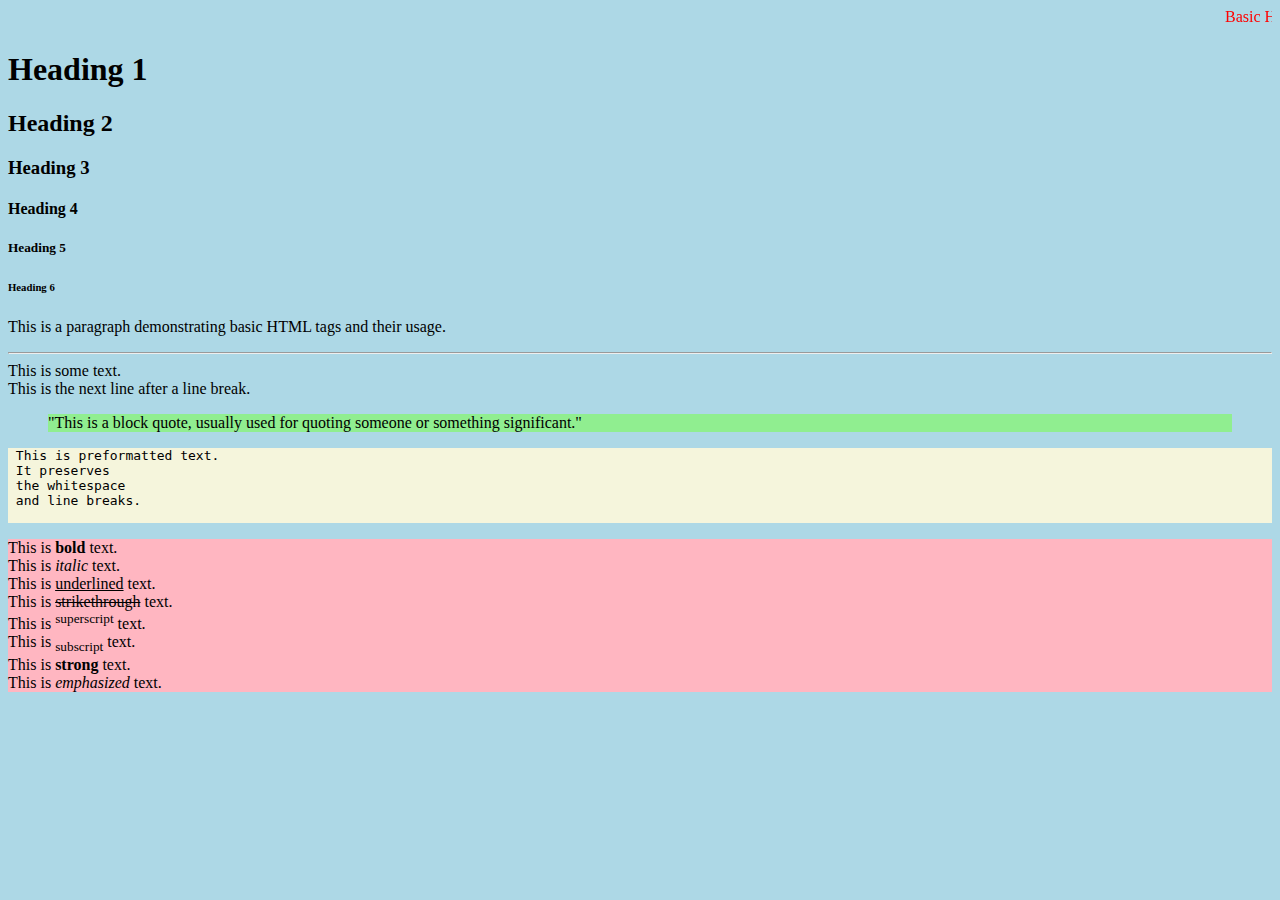
<file: 1/index.html>
<!DOCTYPE html>
<html lang="en">

<head>
  <meta charset="UTF-8">
  <meta name="viewport" content="width=device-width, initial-scale=1.0">
  <title>My First Web Page</title>
</head>

<body style="background-color: lightblue;">

  <marquee style="color: red;">Basic HTML Tags</marquee>

  <h1>Heading 1</h1>
  <h2>Heading 2</h2>
  <h3>Heading 3</h3>
  <h4>Heading 4</h4>
  <h5>Heading 5</h5>
  <h6>Heading 6</h6>
  <p>This is a paragraph demonstrating basic HTML tags and their usage.</p>
  <hr>
  This is some text. <br> This is the next line after a line break.
  <blockquote style="background-color: lightgreen;">
    "This is a block quote, usually used for quoting someone or something significant."
  </blockquote>
  <pre style="background-color: beige;">
 This is preformatted text.
 It preserves
 the whitespace
 and line breaks.
 </pre>
  <p style="background-color: lightpink;">
    This is <b>bold</b> text. <br>
    This is <i>italic</i> text. <br>
    This is <u>underlined</u> text. <br>
    This is <strike>strikethrough</strike> text. <br>
    This is <sup>superscript</sup> text. <br>
    This is <sub>subscript</sub> text. <br>
    This is <strong>strong</strong> text. <br>
    This is <em>emphasized</em> text.
  </p>
</body>

</html>
</file>
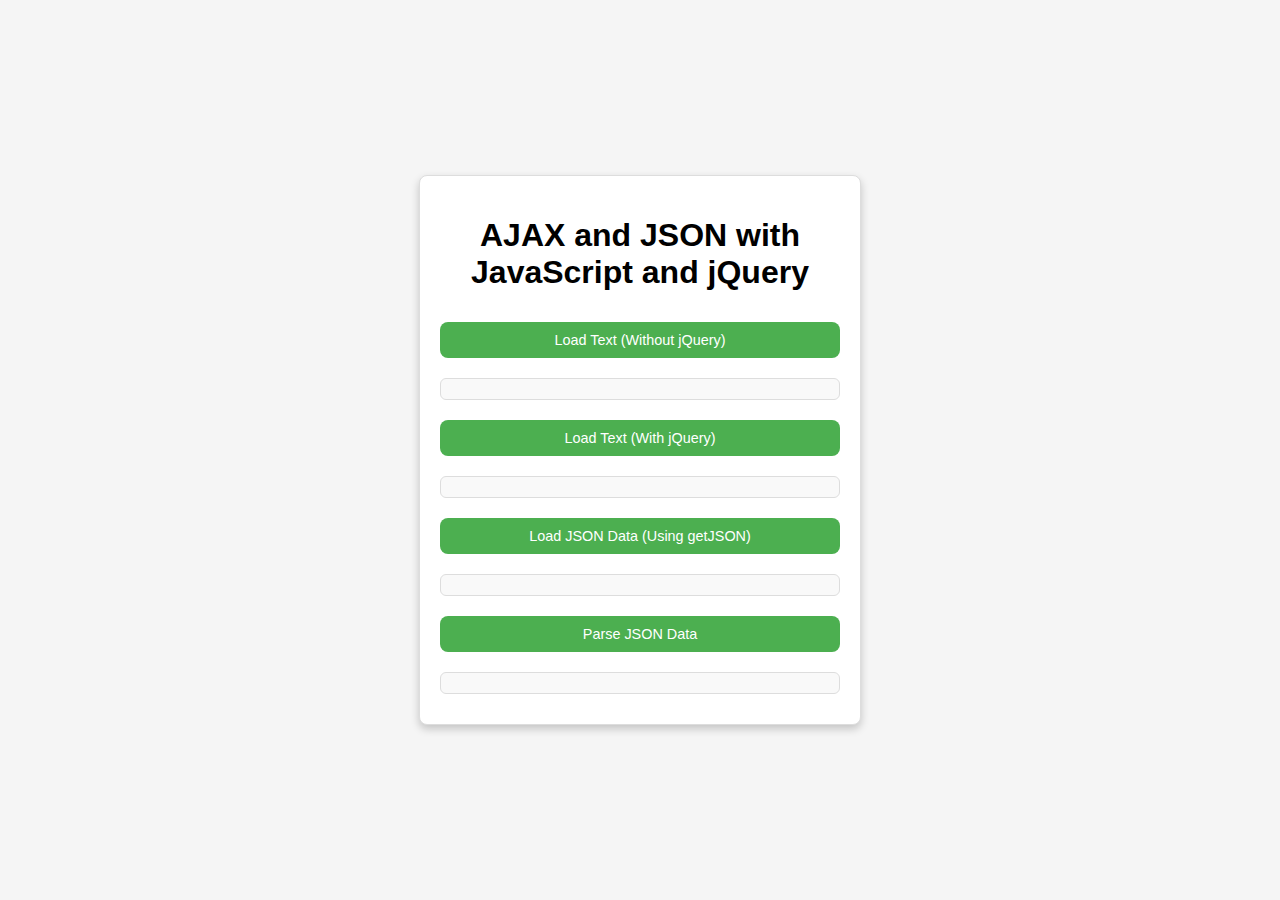
<file: 10/index.html>
<!DOCTYPE html>
<html lang="en">

<head>
  <meta charset="UTF-8">
  <meta name="viewport" content="width=device-width, initial-scale=1.0">
  <title>AJAX and JSON Examples</title>
  <link rel="stylesheet" href="styles.css">
  <script src="https://code.jquery.com/jquery-3.6.0.min.js"></script>
  <script src="script.js" defer></script>
</head>

<body>
  <div class="container">
    <h1>AJAX and JSON with JavaScript and jQuery</h1>
    <!-- Vanilla JavaScript AJAX -->
    <button onclick="loadTextWithoutJQuery()">Load Text (Without jQuery)</button>
    <div id="textWithoutJQuery"></div>
    <!-- jQuery AJAX -->
    <button id="loadTextWithJQuery">Load Text (With jQuery)</button>
    <div id="textWithJQuery"></div>
    <!-- jQuery getJSON() -->
    <button id="loadJson">Load JSON Data (Using getJSON)</button>
    <div id="jsonData"></div>
    <!-- JSON.parse Example -->
    <button id="parseJsonButton">Parse JSON Data</button>
    <div id="parsedJsonData"></div>
  </div>
</body>

</html>
</file>
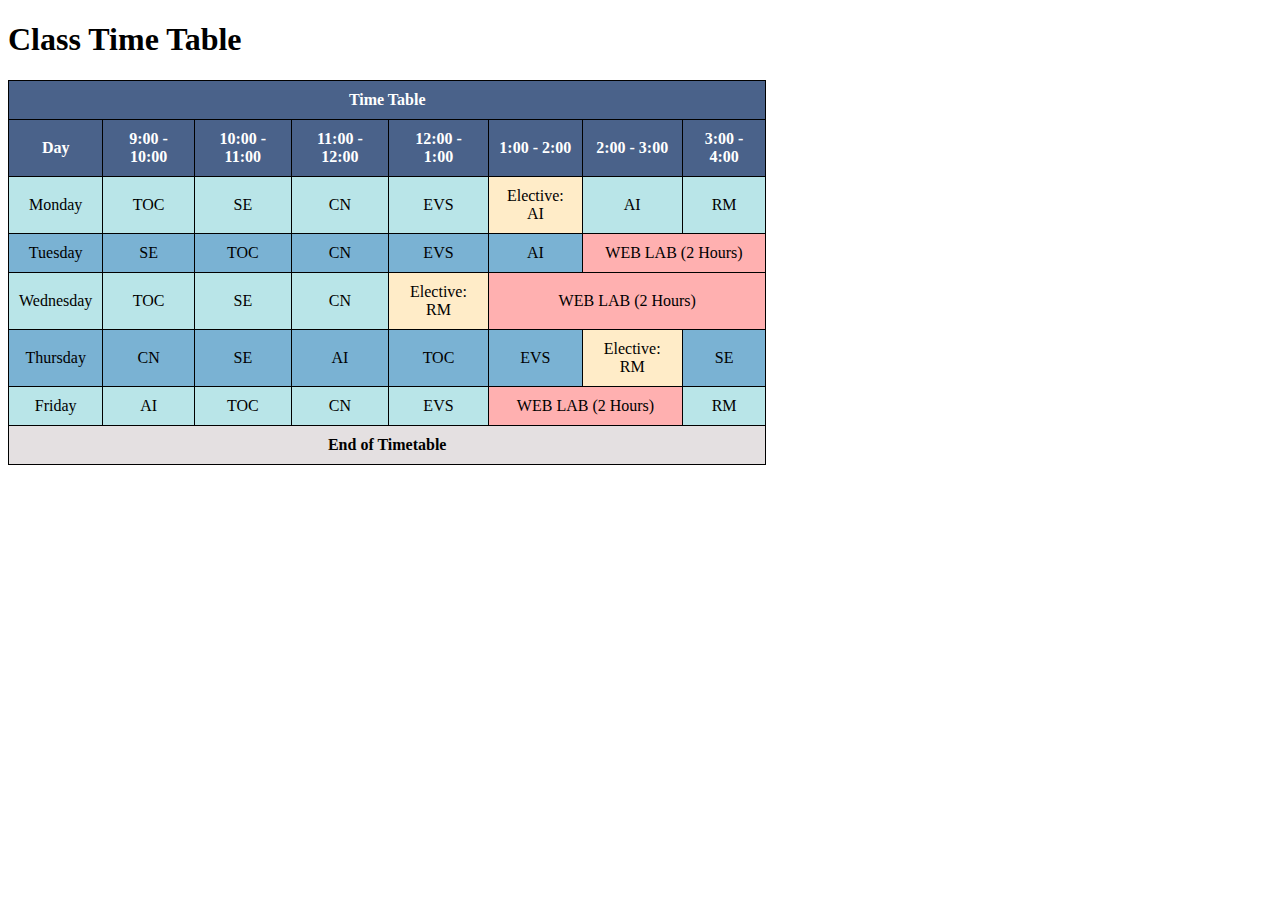
<file: 2/index.html>
<!DOCTYPE html>
<html lang="en">

<head>
  <meta charset="UTF-8">
  <meta name="viewport" content="width=device-width, initial-scale=1.0">
  <title>Time Table</title>
  <style>
    table {
      width: 60%;
      border-collapse: collapse;
      text-align: center;
    }

    th,
    td {
      border: 1px solid black;
      padding: 10px;
    }

    th {
      background-color: #4A628A;
      color: white;
    }

    tfoot td {
      background-color: #E4E0E1;
      font-weight: bold;
    }

    .lab {
      background-color: #FFB0B0;
    }

    .elective {
      background-color: #FFECC8;
    }

    tr:nth-child(even) {
      background-color: #7AB2D3;
    }

    tr:nth-child(odd) {
      background-color: #B9E5E8;
    }
  </style>
</head>

<body>
  <h1>Class Time Table</h1>
  <table>
    <thead>
      <tr>
        <th colspan="8">Time Table</th>
      </tr>
      <tr>
        <th>Day</th>
        <th>9:00 - 10:00</th>
        <th>10:00 - 11:00</th>
        <th>11:00 - 12:00</th>
        <th>12:00 - 1:00</th>
        <th>1:00 - 2:00</th>
        <th>2:00 - 3:00</th>
        <th>3:00 - 4:00</th>
      </tr>
    </thead>
    <tbody>
      <tr>
        <td>Monday</td>
        <td>TOC</td>
        <td>SE</td>
        <td>CN</td>
        <td>EVS</td>
        <td class="elective">Elective: AI</td>
        <td>AI</td>
        <td>RM</td>
      </tr>
      <tr>
        <td>Tuesday</td>
        <td>SE</td>
        <td>TOC</td>
        <td>CN</td>
        <td>EVS</td>
        <td>AI</td>
        <td class="lab" colspan="2">WEB LAB (2 Hours)</td>
      </tr>
      <tr>
        <td>Wednesday</td>
        <td>TOC</td>
        <td>SE</td>
        <td>CN</td>
        <td class="elective">Elective: RM</td>
        <td colspan="3" class="lab">WEB LAB (2 Hours)</td>
      </tr>
      <tr>
        <td>Thursday</td>
        <td>CN</td>
        <td>SE</td>
        <td>AI</td>
        <td>TOC</td>
        <td>EVS</td>
        <td class="elective">Elective: RM</td>
        <td>SE</td>
      </tr>
      <tr>
        <td>Friday</td>
        <td>AI</td>
        <td>TOC</td>
        <td>CN</td>
        <td>EVS</td>
        <td colspan="2" class="lab">WEB LAB (2 Hours)</td>
        <td>RM</td>
      </tr>
    </tbody>
    <tfoot>
      <tr>
        <td colspan="8">End of Timetable</td>
      </tr>
    </tfoot>
  </table>
</body>

</html>
</file>
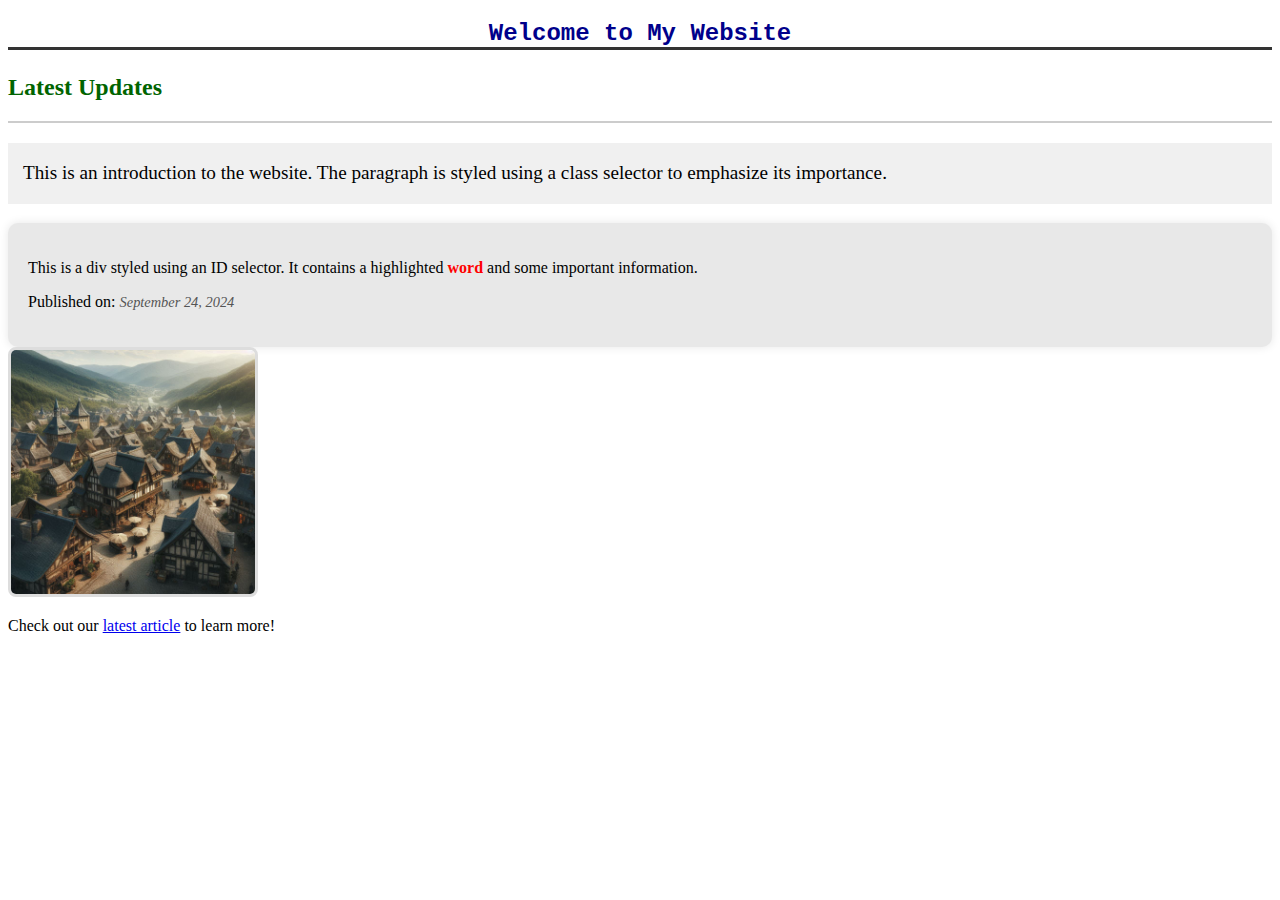
<file: 3/index.html>
<!DOCTYPE html>
<html lang="en">

<head>
  <meta charset="UTF-8">
  <meta name="viewport" content="width=device-width, initial-scale=1.0">
  <title>CSS Selectors Demonstration</title>
  <link rel="stylesheet" href="styles.css">
</head>

<body>
  <h2>Welcome to My Website</h2>
  <h3>Latest Updates</h3>
  <hr>
  <p class="intro">This is an introduction to the website. The paragraph is styled
    using a class selector to emphasize its importance.</p>
  <div id="content">
    <p>This is a div styled using an ID selector. It contains a highlighted <span class="highlight">word</span> and some
      important information.</p>
    <p>Published on: <time datetime="2024-09-24">September 24,
        2024</time></p>
  </div>
  <img src="med-vill.png" alt="Medival Village">
  <p>Check out our <a href="https://www.linkedin.com/in/suresh--m/" target="_blank">latest article</a> to learn more!
  </p>
</body>

</html>
</file>
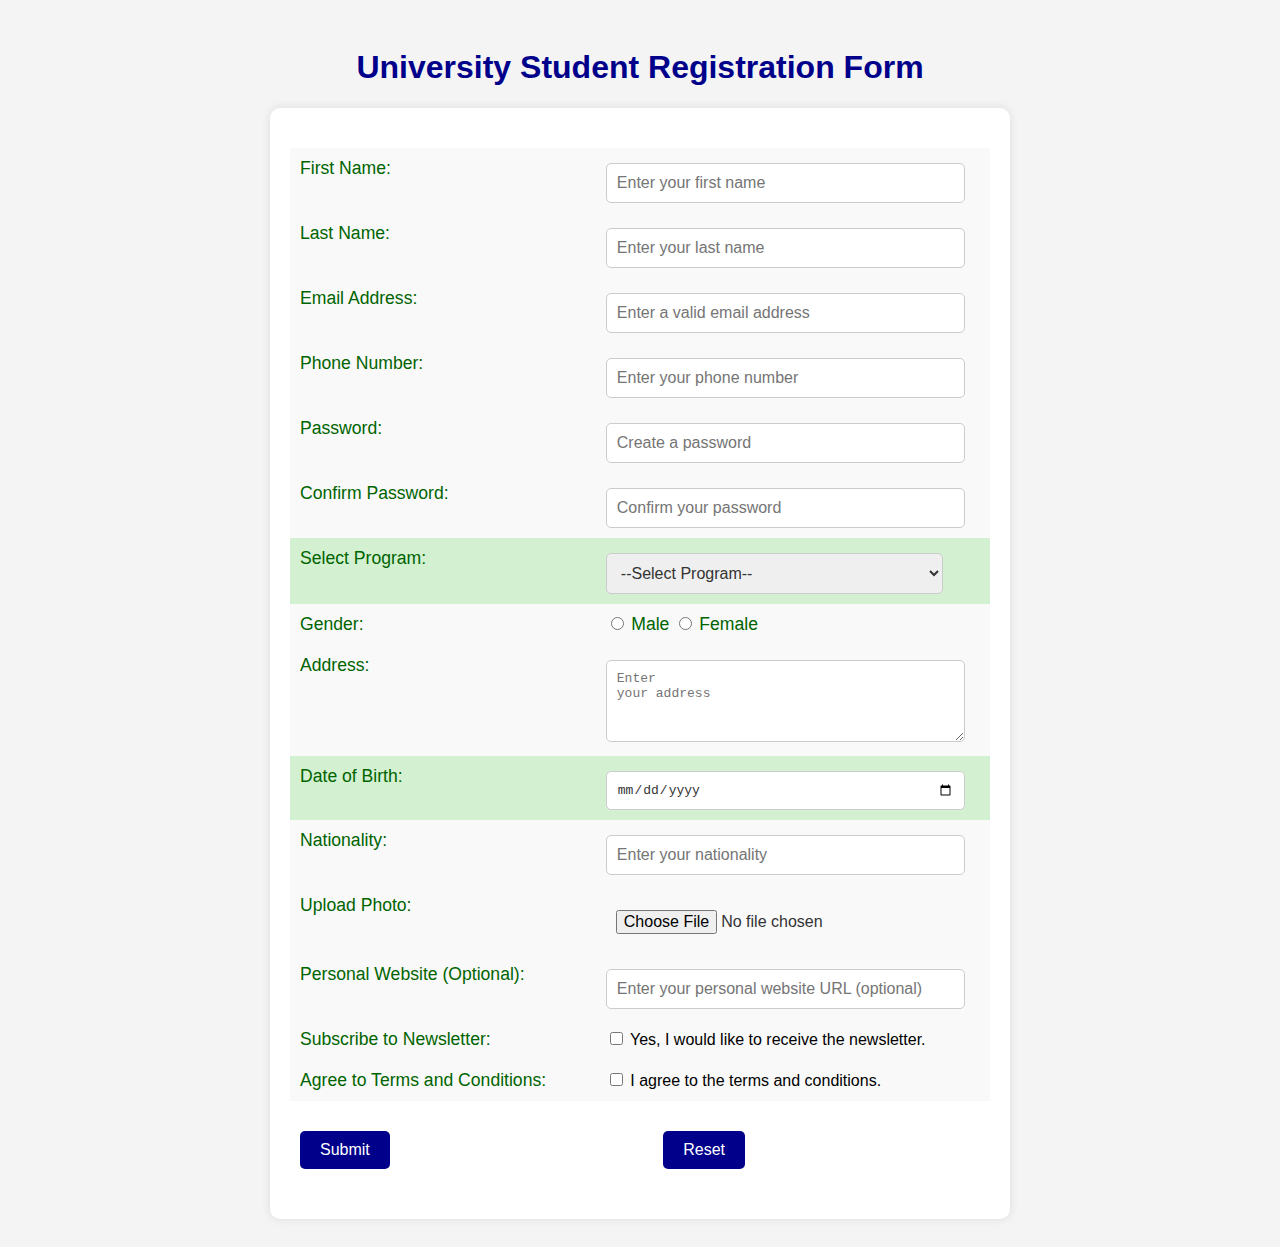
<file: 4/index.html>
<!DOCTYPE html>
<html lang="en">

<head>
  <meta charset="UTF-8">
  <meta name="viewport" content="width=device-width, initial-scale=1.0">
  <title>University Student Registration</title>
  <link rel="stylesheet" href="styles.css">
</head>

<body>
  <h1>University Student Registration Form</h1>
  <form action="#" method="POST" enctype="multipart/form-data">
    <table class="bg-light">
      <tr>
        <td><label for="firstname">First Name:</label></td>
        <td><input type="text" id="firstname" name="firstname" required placeholder="Enter your first name"></td>
      </tr>
      <tr>
        <td><label for="lastname">Last Name:</label></td>
        <td><input type="text" id="lastname" name="lastname" required placeholder="Enter your last name"></td>
      </tr>
      <tr>
        <td><label for="email">Email Address:</label></td>
        <td><input type="email" id="email" name="email" required placeholder="Enter a 
valid email address"></td>
      </tr>
      <tr>
        <td><label for="phone">Phone Number:</label></td>
        <td><input type="number" id="phone" name="phone" required placeholder="Enter 
your phone number" min="1000000000" max="9999999999"></td>
      </tr>
      <tr>
        <td><label for="password">Password:</label></td>
        <td><input type="password" id="password" name="password" required placeholder="Create a password" minlength="8">
        </td>
      </tr>
      <tr>
        <td><label for="confirmpassword">Confirm Password:</label></td>
        <td><input type="password" id="confirmpassword" name="confirmpassword" required
            placeholder="Confirm your password" minlength="8"></td>
      </tr>
      <tr class="highlight">
        <td><label for="program">Select Program:</label></td>
        <td>
          <select id="program" name="program" required>
            <option value="">--Select Program--</option>
            <option value="B.Sc Computer Science">B.Sc in Computer Science</option>
            <option value="BBA">BBA</option>
            <option value="B.Com">B.Com</option>
            <option value="B.A.">B.A.</option>
          </select>
        </td>
      </tr>
      <tr>
        <td><label for="gender">Gender:</label></td>
        <td>
          <input type="radio" id="male" name="gender" value="Male" required>
          <label for="male">Male</label>
          <input type="radio" id="female" name="gender" value="Female" required>
          <label for="female">Female</label>
        </td>
      </tr>
      <tr>
        <td><label for="address">Address:</label></td>
        <td><textarea id="address" name="address" rows="4" required placeholder="Enter 
your address"></textarea></td>
      </tr>
      <tr class="highlight">
        <td><label for="dob">Date of Birth:</label></td>
        <td><input type="date" id="dob" name="dob" required></td>
      </tr>
      <tr>
        <td><label for="nationality">Nationality:</label></td>
        <td><input type="text" id="nationality" name="nationality" required placeholder="Enter your nationality"></td>
      </tr>
      <tr>
        <td><label for="photo">Upload Photo:</label></td>
        <td><input type="file" id="photo" name="photo" accept="image/*" required></td>
      </tr>
      <tr>
        <td><label for="website">Personal Website (Optional):</label></td>
        <td><input type="url" id="website" name="website" placeholder="Enter your 
personal website URL (optional)"></td>
      </tr>
      <tr>
        <td><label for="newsletter">Subscribe to Newsletter:</label></td>
        <td><input type="checkbox" id="newsletter" name="newsletter" value="yes"> Yes,
          I would like to receive the newsletter.</td>
      </tr>
      <tr>
        <td><label for="terms">Agree to Terms and Conditions:</label></td>
        <td><input type="checkbox" id="terms" name="terms" required> I agree to the
          terms and conditions.</td>
      </tr>
    </table>
    <table>
      <tr>
        <td><input type="submit" value="Submit"></td>
        <td><input type="reset" value="Reset"></td>
      </tr>
    </table>
  </form>
</body>

</html>
</file>
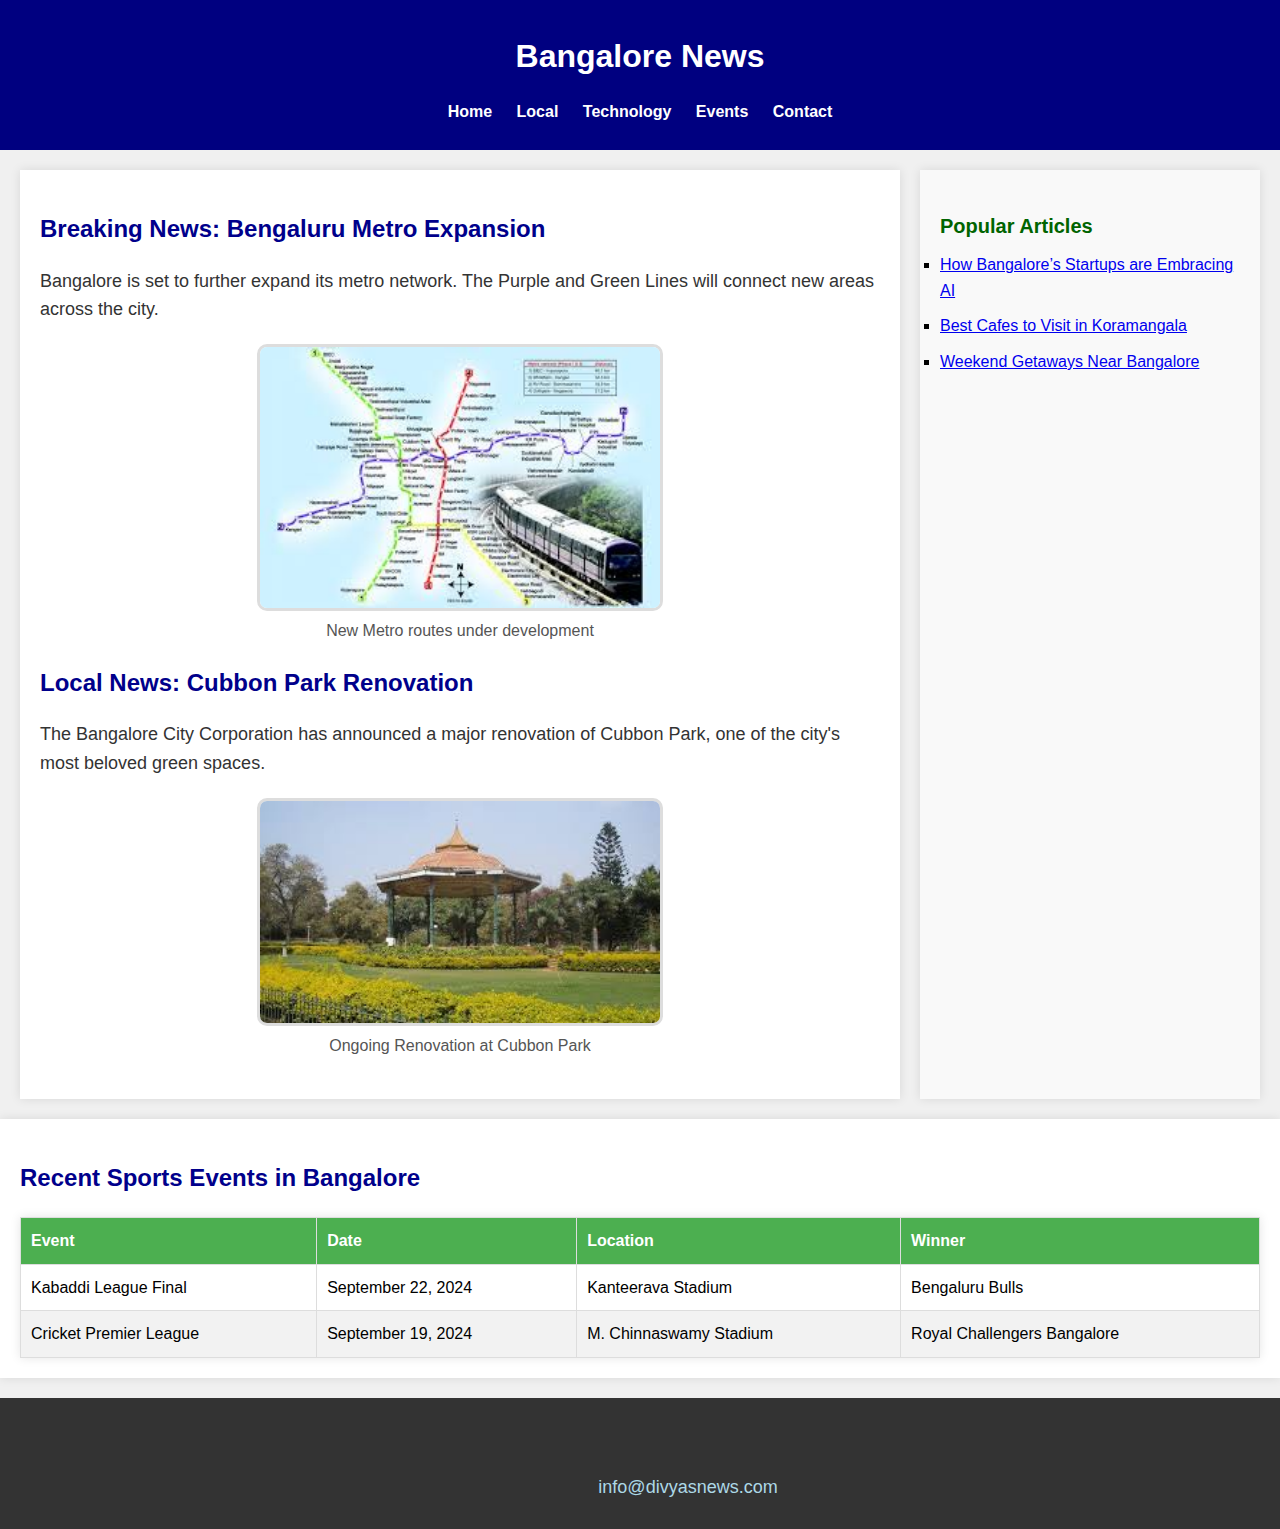
<file: 5/index.html>
<!DOCTYPE html>
<html lang="en">

<head>
  <meta charset="UTF-8">
  <meta name="viewport" content="width=device-width, initial-scale=1.0">
  <title>Bangalore News</title>
  <link rel="stylesheet" href="styles.css">
</head>

<body>
  <!-- Header -->
  <header>
    <h1>Bangalore News</h1>
    <nav>
      <ul>
        <li><a href="#">Home</a></li>
        <li><a href="#">Local</a></li>
        <li><a href="#">Technology</a></li>
        <li><a href="#">Events</a></li>
        <li><a href="#">Contact</a></li>
      </ul>
    </nav>
  </header>
  <!-- Main Section with Aside -->
  <main>
    <section>
      <article>
        <h2>Breaking News: Bengaluru Metro Expansion</h2>
        <p>Bangalore is set to further expand its metro network. The Purple and Green
          Lines will connect new areas across the city.</p>
        <figure>
          <img src="metro.png" alt="Bangalore Metro Expansion" width="400">
          <figcaption>New Metro routes under development</figcaption>
        </figure>
      </article>
      <article>
        <h2>Local News: Cubbon Park Renovation</h2>
        <p>The Bangalore City Corporation has announced a major renovation of Cubbon
          Park, one of the city's most beloved green spaces.</p>
        <figure>
          <img src="cubbonPark.png" alt="Cubbon Park Bangalore" width="400">
          <figcaption>Ongoing Renovation at Cubbon Park</figcaption>
        </figure>
      </article>
    </section>
    <!-- Aside for additional information -->
    <aside>
      <h3>Popular Articles</h3>
      <ul>
        <li><a href="#">How Bangalore’s Startups are Embracing AI</a></li>
        <li><a href="#">Best Cafes to Visit in Koramangala</a></li>
        <li><a href="#">Weekend Getaways Near Bangalore</a></li>
      </ul>
    </aside>
  </main>
  <!-- Table for recent sports events -->
  <section>
    <h2>Recent Sports Events in Bangalore</h2>
    <table>
      <thead>
        <tr>
          <th>Event</th>
          <th>Date</th>
          <th>Location</th>
          <th>Winner</th>
        </tr>
      </thead>
      <tbody>
        <tr>
          <td>Kabaddi League Final</td>
          <td>September 22, 2024</td>
          <td>Kanteerava Stadium</td>
          <td>Bengaluru Bulls</td>
        </tr>
        <tr>
          <td>Cricket Premier League</td>
          <td>September 19, 2024</td>
          <td>M. Chinnaswamy Stadium</td>
          <td>Royal Challengers Bangalore</td>
        </tr>
      </tbody>
    </table>
  </section>
  <!-- Footer -->
  <footer>
    <p>&copy; 2024 Bangalore News. All rights reserved.</p>
    <p>Contact us: <a href="mailto:info@bangalorenews.com">info@divyasnews.com</a></p>
  </footer>
</body>

</html>
</file>
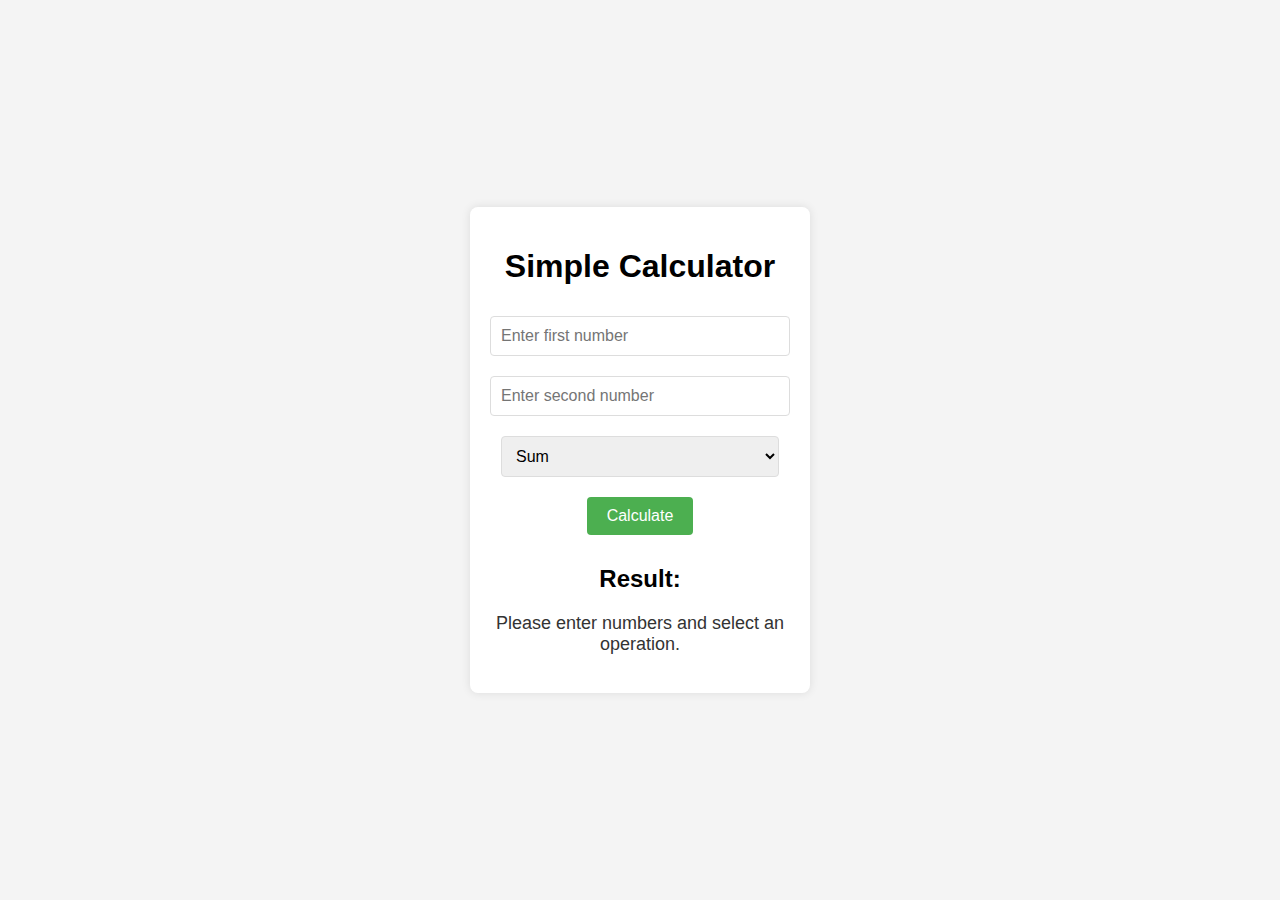
<file: 6/index.html>
<!DOCTYPE html>
<html lang="en">

<head>
  <meta charset="UTF-8">
  <meta name="viewport" content="width=device-width, initial-scale=1.0">
  <title>Simple Calculator</title>
  <link rel="stylesheet" href="styles.css">
</head>

<body>
  <div class="calculator">
    <h1>Simple Calculator</h1>
    <form id="calculator-form">
      <input type="number" id="num1" placeholder="Enter first number" required>
      <input type="number" id="num2" placeholder="Enter second number" required>
      <select id="operation">
        <option value="sum">Sum</option>
        <option value="product">Product</option>
        <option value="difference">Difference</option>
        <option value="remainder">Remainder</option>
        <option value="quotient">Quotient</option>
        <option value="power">Power</option>
        <option value="square-root">Square Root</option>
        <option value="square">Square</option>
      </select>
      <button type="button" onclick="calculate()">Calculate</button>
    </form>
    <div id="result">
      <h2>Result:</h2>
      <p id="output">Please enter numbers and select an operation.</p>
    </div>
  </div>
  <script src="script.js"></script>
</body>

</html>
</file>
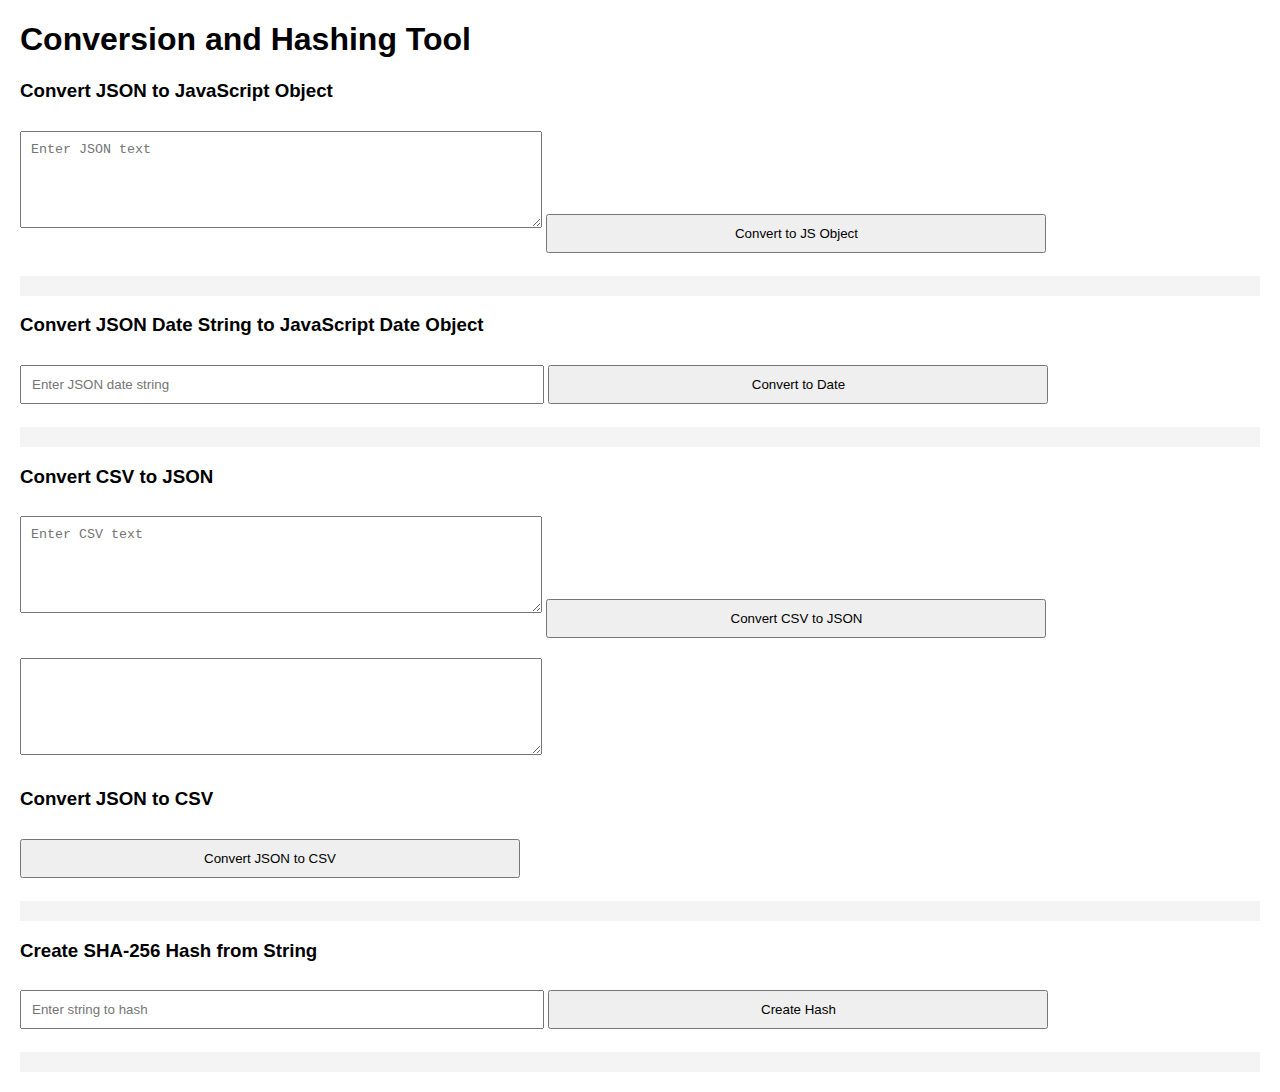
<file: 7/index.html>
<!DOCTYPE html>
<html lang="en">
  <head>
    <meta charset="UTF-8" />
    <meta name="viewport" content="width=device-width, initial-scale=1.0" />
    <title>Conversion and Hashing Tool</title>
    <style>
      body {
        font-family: Arial, sans-serif;
        margin: 20px;
      }

      textarea,
      input,
      button {
        margin: 10px 0;
        padding: 10px;
        width: 100%;
        max-width: 500px;
      }

      button {
        cursor: pointer;
      }

      pre {
        background: #f4f4f4;
        padding: 10px;
        white-space: pre-wrap;
      }
    </style>
  </head>

  <body>
    <h1>Conversion and Hashing Tool</h1>

    <!-- Convert JSON to JavaScript Object -->
    <h3>Convert JSON to JavaScript Object</h3>
    <textarea id="jsonInput" rows="5" placeholder="Enter JSON text"></textarea>
    <button onclick="convertJsonToObject()">Convert to JS Object</button>
    <pre id="jsonObjectOutput"></pre>

    <!-- Convert JSON Date String to Date Object -->
    <h3>Convert JSON Date String to JavaScript Date Object</h3>
    <input
      id="jsonDateInput"
      type="text"
      placeholder="Enter JSON date string"
    />
    <button onclick="convertJsonToDate()">Convert to Date</button>
    <pre id="jsonDateOutput"></pre>

    <!-- Convert CSV to JSON -->
    <h3>Convert CSV to JSON</h3>
    <textarea id="csvInput" rows="5" placeholder="Enter CSV text"></textarea>
    <button onclick="convertCsvToJson()">Convert CSV to JSON</button>
    <textarea id="jsonOutput" rows="5" readonly></textarea>

    <!-- Convert JSON to CSV -->
    <h3>Convert JSON to CSV</h3>
    <button onclick="convertJsonToCsv()">Convert JSON to CSV</button>
    <pre id="csvOutput"></pre>

    <!-- Create Hash from a String -->
    <h3>Create SHA-256 Hash from String</h3>
    <input id="hashInput" type="text" placeholder="Enter string to hash" />
    <button onclick="createHash()">Create Hash</button>
    <pre id="hashOutput"></pre>
    
    <script>
      // Function to convert JSON text to a JavaScript Object
      function convertJsonToObject() {
        const jsonInput = document.getElementById("jsonInput").value;
        try {
          const jsonObject = JSON.parse(jsonInput);
          document.getElementById("jsonObjectOutput").textContent =
            JSON.stringify(jsonObject, null, 2);
        } catch (error) {
          document.getElementById("jsonObjectOutput").textContent =
            "Invalid JSON input.";
        }
      }
      // Function to convert JSON date string to Date object
      function convertJsonToDate() {
        const jsonDateString = document.getElementById("jsonDateInput").value;
        try {
          const date = new Date(jsonDateString);
          if (isNaN(date.getTime())) {
            throw new Error("Invalid date string");
          }
          document.getElementById("jsonDateOutput").textContent =
            date.toString();
        } catch (error) {
          document.getElementById("jsonDateOutput").textContent =
            "Invalid JSON date string.";
        }
      }
      // Function to convert CSV to JSON
      function convertCsvToJson() {
        const csvInput = document.getElementById("csvInput").value;
        const lines = csvInput.trim().split("\n");
        const result = [];
        const headers = lines[0].split(",");
        for (let i = 1; i < lines.length; i++) {
          const obj = {};
          const currentLine = lines[i].split(",");
          headers.forEach((header, index) => {
            obj[header] = currentLine[index];
          });
          result.push(obj);
        }
        document.getElementById("jsonOutput").value = JSON.stringify(
          result,
          null,
          2
        );
      }
      // Function to convert JSON to CSV
      function convertJsonToCsv() {
        const jsonInput = document.getElementById("jsonOutput").value;
        const jsonArray = JSON.parse(jsonInput);
        const csvRows = [];
        const headers = Object.keys(jsonArray[0]);
        csvRows.push(headers.join(","));
        for (const row of jsonArray) {
          const values = headers.map((header) => row[header]);
          csvRows.push(values.join(","));
        }
        document.getElementById("csvOutput").textContent = csvRows.join("\n");
      }
      // Function to create a hash from a string using crypto API
      function createHash() {
        const crypto = window.crypto || window.msCrypto; // For IE 11 and other browsers
        const text = document.getElementById("hashInput").value;
        const encoder = new TextEncoder();
        const data = encoder.encode(text);
        crypto.subtle
          .digest("SHA-256", data)
          .then((hashBuffer) => {
            const hashArray = Array.from(new Uint8Array(hashBuffer));
            const hashHex = hashArray
              .map((byte) => byte.toString(16).padStart(2, "0"))
              .join("");
            document.getElementById("hashOutput").textContent = hashHex;
          })
          .catch((err) => {
            document.getElementById("hashOutput").textContent =
              "Error creating hash.";
          });
      }
    </script>
  </body>
</html>
</file>
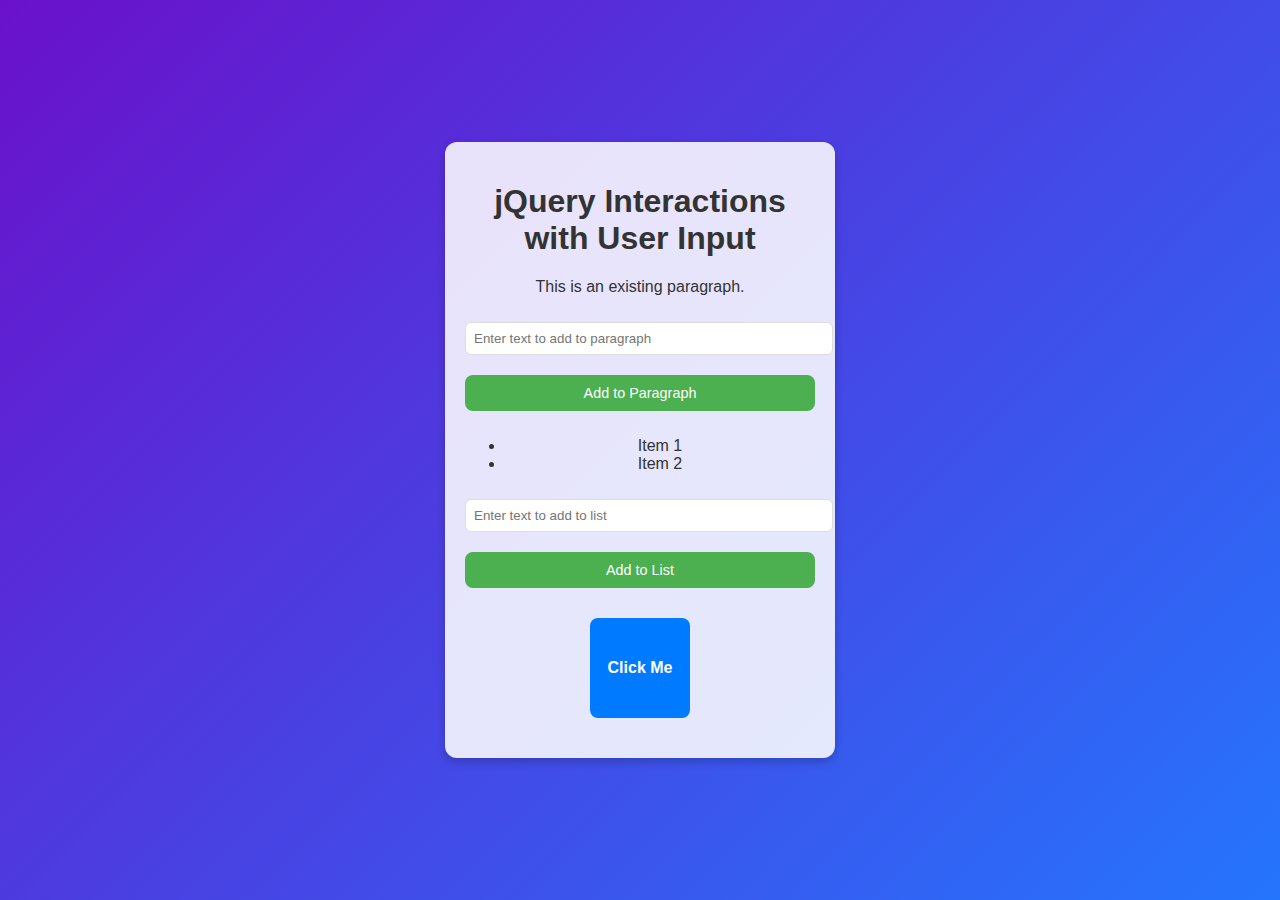
<file: 9/index.html>
<!DOCTYPE html>
<html lang="en">

<head>
  <meta charset="UTF-8">
  <meta name="viewport" content="width=device-width, initial-scale=1.0">
  <title>jQuery User Input Example</title>
  <link rel="stylesheet" href="styles.css">
  <script src="https://code.jquery.com/jquery-3.6.0.min.js"></script>
  <script src="script.js" defer></script>
</head>

<body>
  <div class="container">
    <h1>jQuery Interactions with User Input</h1>
    <!-- Input for paragraph content -->
    <p id="myParagraph">This is an existing paragraph.</p>
    <input type="text" id="paragraphInput" placeholder="Enter text to add to paragraph">
    <button id="appendParagraphBtn">Add to Paragraph</button>
    <!-- Input for list content -->
    <ul id="myList">
      <li>Item 1</li>
      <li>Item 2</li>
    </ul>
    <input type="text" id="listInput" placeholder="Enter text to add to list">
    <button id="appendListBtn">Add to List</button>
    <!-- Animated div -->
    <div class="animatedDiv">Click Me</div>
  </div>
</body>

</html>
</file>
<file: 10/styles.css>
/* Styling for container and buttons */
body {
  font-family: Arial, sans-serif;
  display: flex;
  justify-content: center;
  align-items: center;
  height: 100vh;
  margin: 0;
  background: #f5f5f5;
}

.container {
  text-align: center;
  width: 400px;
  padding: 20px;
  background-color: #fff;
  border-radius: 8px;
  box-shadow: 0 4px 8px rgba(0, 0, 0, 0.2);
}

button {
  margin: 10px 0;
  padding: 10px 15px;
  background-color: #4CAF50;
  color: white;
  border: none;
  border-radius: 8px;
  font-size: 0.9em;
  cursor: pointer;
  width: 100%;
}

button:hover {
  background-color: #45a049;
}

div {
  margin: 10px 0;
  padding: 10px;
  border: 1px solid #ddd;
  border-radius: 6px;
  background-color: #f9f9f9;
}
</file>
<file: 3/styles.css>
h2 {
  font-family: 'Courier New', Courier, monospace;
  color: darkblue;
  text-align: center;
  border-bottom: 3px solid #333;
}

h3 {
  font-size: 1.5em;
  color: darkgreen;
  margin-bottom: 10px;
}

hr {
  border: 1px solid #ccc;
  margin: 20px 0;
}

p.intro {
  font-size: 1.2em;
  line-height: 1.6;
  background-color: #f0f0f0;
  padding: 15px;
}

#content {
  background-color: #e8e8e8;
  padding: 20px;
  border-radius: 10px;
  box-shadow: 0 0 10px rgba(0, 0, 0, 0.1);
}

span.highlight {
  color: red;
  font-weight: bold;
}

time {
  color: #555;
  font-style: italic;
  font-size: 0.9em;
}

img[alt] {
  height: 250px;
  border: 3px solid #ddd;
  border-radius: 8px;
  max-width: 100%;
}

a:hover {
  color: orange;
  text-decoration: underline;
}

* {
  box-sizing: border-box;
}
</file>
<file: 4/styles.css>
/* General styles */
body {
  font-family: Arial, sans-serif;
  background-color: #f4f4f4;
  padding: 20px;
}

h1 {
  color: darkblue;
  text-align: center;
}

form {
  background-color: #fff;
  border-radius: 10px;
  padding: 20px;
  box-shadow: 0 0 10px rgba(0, 0, 0, 0.1);
  max-width: 700px;
  margin: auto;
}

table {
  width: 100%;
  border-collapse: collapse;
  margin: 20px 0;
}

table td {
  padding: 10px;
}

/* Input field styling */
input[type="text"],
input[type="email"],
input[type="number"],
input[type="password"],
input[type="file"],
input[type="date"],
input[type="url"],
select,
textarea {
  width: 90%;
  padding: 10px;
  margin-top: 5px;
  border: 1px solid #ccc;
  border-radius: 5px;
}

/* Background colors and font styles */
.bg-light {
  background-color: #f9f9f9;
}

.highlight {
  background-color: #d3f0d1;
}

/* Styling for buttons */
input[type="submit"],
input[type="reset"] {
  background-color: darkblue;
  color: white;
  padding: 10px 20px;
  border: none;
  border-radius: 5px;
  cursor: pointer;
}

input[type="submit"]:hover,
input[type="reset"]:hover {
  background-color: blue;
}

/* Font sizes and colors */
td label {
  font-size: 1.1em;
  color: darkgreen;
}

td select,
td input,
td textarea {
  font-size: 1em;
  color: #333;
}

td {
  vertical-align: top;
}

/* Image and file input styling */
input[type="file"] {
  border: none;
}

/* Error message styles (for potential client-side validation using JS) */
.error-message {
  color: red;
  font-size: 0.9em;
}
</file>
<file: 5/styles.css>
/* General styling */
body {
  font-family: Arial, sans-serif;
  line-height: 1.6;
  margin: 0;
  background-color: #f0f0f0;
}

h1,
h2,
h3 {
  color: darkblue;
  margin-bottom: 10px;
}

h1 {
  color: white;
}

p {
  color: #333;
  font-size: 18px;
}

/* Header styling */
header {
  background-color: navy;
  color: white;
  padding: 10px 0;
  text-align: center;
}

header nav ul {
  list-style: none;
  padding: 0;
}

header nav ul li {
  display: inline;
  margin: 0 10px;
}

header nav ul li a {
  color: white;
  text-decoration: none;
  font-weight: bold;
}

header nav ul li a:hover {
  text-decoration: underline;
}

/* Main content and aside */
main {
  display: flex;
  justify-content: space-between;
  margin: 20px;
}

section {
  flex: 70%;
  background-color: white;
  padding: 20px;
  box-shadow: 0 0 10px rgba(0, 0, 0, 0.1);
}

aside {
  flex: 25%;
  background-color: #f9f9f9;
  padding: 20px;
  margin-left: 20px;
  box-shadow: 0 0 10px rgba(0, 0, 0, 0.1);
}

aside h3 {
  color: darkgreen;
  font-size: 20px;
}

aside ul {
  list-style-type: square;
  margin: 0;
  padding: 0;
}

aside ul li {
  margin-bottom: 10px;
}

/* Table styling */
table {
  width: 100%;
  border-collapse: collapse;
  margin-top: 20px;
  background-color: white;
  box-shadow: 0 0 10px rgba(0, 0, 0, 0.1);
}

table th,
table td {
  padding: 10px;
  border: 1px solid #ddd;
  text-align: left;
}

table th {
  background-color: #4CAF50;
  color: white;
}

table tr:nth-child(even) {
  background-color: #f2f2f2;
}

/* Footer styling */
footer {
  background-color: #333;
  color: white;
  text-align: center;
  padding: 10px 0;
  margin-top: 20px;
}

footer a {
  color: lightblue;
  text-decoration: none;
}

footer a:hover {
  text-decoration: underline;
}

/* Image and figure styling */
figure {
  margin: 20px 0;
  text-align: center;
}

figure img {
  border: 3px solid #ddd;
  border-radius: 10px;
}

figcaption {
  font-size: 16px;
  color: #555;
}
</file>
<file: 6/styles.css>
body {
  font-family: Arial, sans -serif;
  background-color: #f4f4f4;
  display: flex;
  justify-content: center;
  align-items: center;
  height: 100vh;
  margin: 0;
}

/* Calculator container styling */
.calculator {
  background-color: #fff;
  border-radius: 8px;
  box-shadow: 0 0 10px rgba(0, 0, 0, 0.1);
  padding: 20px;
  width: 300px;
  text-align: center;
}

/* Input and select styling */
input[type="number"],
select {
  width: calc(100% - 22px);
  padding: 10px;
  margin: 10px 0;
  border: 1px solid #ddd;
  border-radius: 4px;
  font-size: 16px;
}

/* Button styling */
button {
  background-color: #4CAF50;
  color: white;
  border: none;
  padding: 10px 20px;
  margin: 10px 0;
  border-radius: 4px;
  font-size: 16px;
  cursor: pointer;
}

button:hover {
  background-color: #45a049;
}

/* Result section styling */
#result {
  margin-top: 20px;
}

#output {
  font-size: 18px;
  color: #333;
}
</file>
<file: 9/styles.css>
/* Basic Styling */
body {
  font-family: Arial, sans-serif;
  display: flex;
  justify-content: center;
  align-items: center;
  height: 100vh;
  margin: 0;
  background: linear-gradient(135deg, #6a11cb 0%, #2575fc 100%);
  color: #333;
}

.container {
  text-align: center;
  width: 350px;
  padding: 20px;
  background-color: #ffffffdd;
  border-radius: 12px;
  box-shadow: 0 4px 10px rgba(0, 0, 0, 0.2);
}

/* Input and Button Styling */
input[type="text"] {
  width: 100%;
  padding: 8px;
  margin: 10px 0;
  border: 1px solid #ddd;
  border-radius: 6px;
}

button {
  margin: 10px 0;
  padding: 10px 15px;
  background-color: #4CAF50;
  color: white;
  border: none;
  border-radius: 8px;
  font-size: 0.9em;
  cursor: pointer;
  transition: background-color 0.3s;
  width: 100%;
}

button:hover {
  background-color: #45a049;
}

/* Animated Div Styling */
.animatedDiv {
  width: 100px;
  height: 100px;
  background-color: #007bff;
  margin: 20px auto;
  line-height: 100px;
  color: white;
  font-weight: bold;
  border-radius: 8px;
  cursor: pointer;
  transition: box-shadow 0.3s, transform 0.3s;
}

.animatedDiv:hover {
  box-shadow: 0 8px 15px rgba(0, 123, 255, 0.3);
  transform: scale(1.05);
}
</file>
